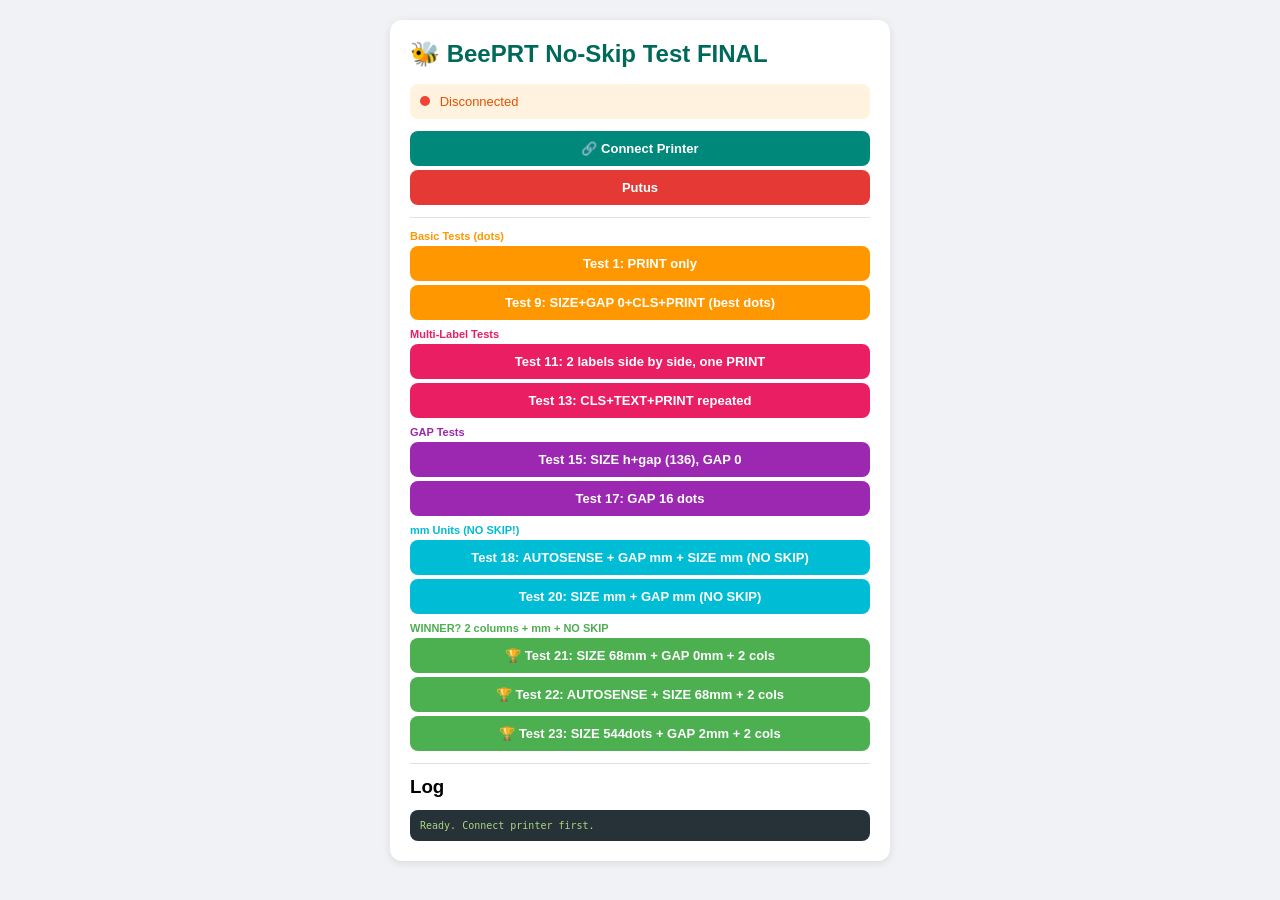
<file: labelprinter-mp234.html>
<!DOCTYPE html>
<html lang="id">
<head>
  <meta charset="UTF-8">
  <meta name="viewport" content="width=device-width, initial-scale=1.0">
  <title>BeePRT No-Skip Test FINAL v2</title>
  <style>
    * { box-sizing: border-box; margin: 0; padding: 0; font-family: 'Segoe UI', sans-serif; }
    body { background: #f0f2f5; padding: 20px; }
    .container { max-width: 500px; margin: 0 auto; background: #fff; border-radius: 12px; padding: 20px; box-shadow: 0 2px 8px rgba(0,0,0,0.1); }
    h2 { color: #00695c; margin-bottom: 16px; }
    .status { padding: 10px; border-radius: 8px; margin-bottom: 12px; font-size: 13px; }
    .connected { background: #e8f5e9; color: #2e7d32; }
    .disconnected { background: #fff3e0; color: #e65100; }
    .btn { padding: 10px; border: none; border-radius: 8px; cursor: pointer; font-size: 13px; font-weight: 600; margin: 4px 0; color: white; display: block; width: 100%; }
    .btn-primary { background: #00897b; }
    .btn-danger { background: #e53935; }
    .btn-test { background: #ff9800; }
    .btn-new { background: #e91e63; }
    .btn-gap { background: #9c27b0; }
    .btn-cal { background: #00bcd4; }
    .btn-win { background: #4caf50; }
    .led { display: inline-block; width: 10px; height: 10px; border-radius: 50%; margin-right: 6px; }
    .led-green { background: #4caf50; }
    .led-red { background: #f44336; }
    .log { background: #263238; color: #aed581; padding: 10px; border-radius: 8px; font-family: monospace; font-size: 10px; max-height: 300px; overflow-y: auto; margin-top: 12px; white-space: pre-wrap; }
    hr { margin: 12px 0; border: none; border-top: 1px solid #e0e0e0; }
    .section-title { font-size: 11px; font-weight: bold; margin-top: 8px; }
    .orange { color: #ff9800; }
    .pink { color: #e91e63; }
    .purple { color: #9c27b0; }
    .cyan { color: #00bcd4; }
    .green { color: #4caf50; }
  </style>
</head>
<body>
<div class="container">
  <h2>🐝 BeePRT No-Skip Test FINAL</h2>
  
  <div id="statusBox" class="status disconnected">
    <span id="statusLed" class="led led-red"></span>
    <span id="statusText">Disconnected</span>
  </div>
  
  <button class="btn btn-primary" onclick="connect()">🔗 Connect Printer</button>
  <button class="btn btn-danger" onclick="disconnect()">Putus</button>
  
  <hr>
  
  <p class="section-title orange">Basic Tests (dots)</p>
  <button class="btn btn-test" onclick="testBeePRT(1)">Test 1: PRINT only</button>
  <button class="btn btn-test" onclick="testBeePRT(9)">Test 9: SIZE+GAP 0+CLS+PRINT (best dots)</button>
  
  <p class="section-title pink">Multi-Label Tests</p>
  <button class="btn btn-new" onclick="testBeePRT(11)">Test 11: 2 labels side by side, one PRINT</button>
  <button class="btn btn-new" onclick="testBeePRT(13)">Test 13: CLS+TEXT+PRINT repeated</button>
  
  <p class="section-title purple">GAP Tests</p>
  <button class="btn btn-gap" onclick="testBeePRT(15)">Test 15: SIZE h+gap (136), GAP 0</button>
  <button class="btn btn-gap" onclick="testBeePRT(17)">Test 17: GAP 16 dots</button>
  
  <p class="section-title cyan">mm Units (NO SKIP!)</p>
  <button class="btn btn-cal" onclick="testBeePRT(18)">Test 18: AUTOSENSE + GAP mm + SIZE mm (NO SKIP)</button>
  <button class="btn btn-cal" onclick="testBeePRT(20)">Test 20: SIZE mm + GAP mm (NO SKIP)</button>
  
  <p class="section-title green">WINNER? 2 columns + mm + NO SKIP</p>
  <button class="btn btn-win" onclick="testBeePRT(21)">🏆 Test 21: SIZE 68mm + GAP 0mm + 2 cols</button>
  <button class="btn btn-win" onclick="testBeePRT(22)">🏆 Test 22: AUTOSENSE + SIZE 68mm + 2 cols</button>
  <button class="btn btn-win" onclick="testBeePRT(23)">🏆 Test 23: SIZE 544dots + GAP 2mm + 2 cols</button>
  
  <hr>
  <h3>Log</h3>
  <div class="log" id="logBox">Ready. Connect printer first.</div>
</div>

<script>
var device = null;
var characteristic = null;

function log(msg) {
  var box = document.getElementById('logBox');
  var time = new Date().toLocaleTimeString('id-ID');
  box.innerHTML += '[' + time + '] ' + msg + '\n';
  box.scrollTop = box.scrollHeight;
}

async function connect() {
  try {
    device = await navigator.bluetooth.requestDevice({
      acceptAllDevices: true,
      optionalServices: [
        '000018f0-0000-1000-8000-00805f9b34fb',
        '00001101-0000-1000-8000-00805f9b34fb',
        '49535343-fe7d-4ae5-8fa9-9fafd205e455',
        'e7810a71-73ae-499d-8c15-faa9aef0c3f2',
        '0000ff00-0000-1000-8000-00805f9b34fb'
      ]
    });
    log('Device: ' + device.name);
    var server = await device.gatt.connect();
    var services = await server.getPrimaryServices();
    for (var i = 0; i < services.length; i++) {
      try {
        var chars = await services[i].getCharacteristics();
        for (var j = 0; j < chars.length; j++) {
          if (chars[j].properties.write || chars[j].properties.writeWithoutResponse) {
            characteristic = chars[j];
          }
        }
      } catch(e) {}
    }
    if (characteristic) {
      document.getElementById('statusBox').className = 'status connected';
      document.getElementById('statusLed').className = 'led led-green';
      document.getElementById('statusText').textContent = 'Connected: ' + device.name;
      log('READY!');
    }
  } catch(e) { log('ERROR: ' + e.message); }
}

function disconnect() {
  if (device && device.gatt.connected) device.gatt.disconnect();
  device = null; characteristic = null;
  document.getElementById('statusBox').className = 'status disconnected';
  document.getElementById('statusLed').className = 'led led-red';
  document.getElementById('statusText').textContent = 'Disconnected';
  log('Disconnected');
}

function sleep(ms) { return new Promise(function(r) { setTimeout(r, ms); }); }

async function sendCmd(cmd, label) {
  var encoder = new TextEncoder();
  var data = encoder.encode(cmd);
  log(label + ': ' + data.byteLength + ' bytes');
  for (var i = 0; i < data.byteLength; i += 20) {
    var chunk = data.slice(i, Math.min(i + 20, data.byteLength));
    try { await characteristic.writeValueWithoutResponse(chunk); }
    catch(e) { await characteristic.writeValue(chunk); }
    await sleep(80);
  }
}

async function testBeePRT(testNum) {
  if (!device || !characteristic) { alert('Connect first!'); return; }
  
  var desc = '';
  var cmd = '';
  
  if (testNum === 1) {
    desc = 'PRINT only';
    cmd = 'TEXT 10,10,"3",0,1,1,"T1"\r\nBARCODE 10,40,"128",30,1,0,1,1,"111"\r\nPRINT 1\r\n';
  }
  else if (testNum === 9) {
    desc = 'SIZE+GAP 0+CLS+PRINT';
    cmd = 'SIZE 264,120\r\nGAP 0,0\r\nCLS\r\nTEXT 10,10,"3",0,1,1,"T9"\r\nBARCODE 10,40,"128",30,1,0,1,1,"999"\r\nPRINT 1\r\n';
  }
  else if (testNum === 11) {
    desc = '2 labels side by side (544 dots)';
    cmd = 'SIZE 544,120\r\nGAP 0,0\r\nCLS\r\n';
    cmd += 'TEXT 10,10,"3",0,1,1,"L11-A"\r\nBARCODE 10,40,"128",30,1,0,1,1,"111"\r\n';
    cmd += 'TEXT 290,10,"3",0,1,1,"L11-B"\r\nBARCODE 290,40,"128",30,1,0,1,1,"222"\r\n';
    cmd += 'PRINT 1\r\n';
  }
  else if (testNum === 13) {
    desc = 'CLS+TEXT+PRINT x2';
    cmd = 'SIZE 264,120\r\nGAP 0,0\r\nCLS\r\nTEXT 10,10,"3",0,1,1,"T13-A"\r\nBARCODE 10,40,"128",30,1,0,1,1,"131"\r\nPRINT 1\r\n';
    cmd += 'CLS\r\nTEXT 10,10,"3",0,1,1,"T13-B"\r\nBARCODE 10,40,"128",30,1,0,1,1,"132"\r\nPRINT 1\r\n';
  }
  else if (testNum === 15) {
    desc = 'SIZE h+gap (136), GAP 0';
    cmd = 'SIZE 264,136\r\nGAP 0,0\r\nCLS\r\nTEXT 10,10,"3",0,1,1,"T15"\r\nBARCODE 10,40,"128",30,1,0,1,1,"1515"\r\nPRINT 1\r\n';
  }
  else if (testNum === 17) {
    desc = 'GAP 16 dots';
    cmd = 'SIZE 264,120\r\nGAP 16,0\r\nCLS\r\nTEXT 10,10,"3",0,1,1,"T17"\r\nBARCODE 10,40,"128",30,1,0,1,1,"1717"\r\nPRINT 1\r\n';
  }
  else if (testNum === 18) {
    desc = 'AUTOSENSE + GAP mm + SIZE mm';
    cmd = '\x1B\x40\r\nAUTOSENSE\r\n';
    cmd += 'GAP 2 mm,0\r\n';
    cmd += 'SIZE 33 mm,15 mm\r\n';
    cmd += 'CLS\r\n';
    cmd += 'TEXT 10,10,"3",0,1,1,"T18"\r\nBARCODE 10,40,"128",30,1,0,1,1,"1818"\r\n';
    cmd += 'PRINT 1\r\n';
  }
  else if (testNum === 20) {
    desc = 'SIZE mm + GAP mm (NO SKIP)';
    cmd = 'SIZE 33 mm,15 mm\r\nGAP 2 mm,0\r\nCLS\r\n';
    cmd += 'TEXT 10,10,"3",0,1,1,"T20"\r\nBARCODE 10,40,"128",30,1,0,1,1,"2020"\r\n';
    cmd += 'PRINT 1\r\n';
  }
  else if (testNum === 21) {
    desc = 'SIZE 68mm + GAP 0mm + 2 cols';
    cmd = 'SIZE 68 mm,15 mm\r\nGAP 0 mm,0\r\nCLS\r\n';
    cmd += 'TEXT 5,10,"3",0,1,1,"T21-A"\r\nBARCODE 5,40,"128",30,1,0,1,1,"211"\r\n';
    cmd += 'TEXT 290,10,"3",0,1,1,"T21-B"\r\nBARCODE 290,40,"128",30,1,0,1,1,"212"\r\n';
    cmd += 'PRINT 1\r\n';
  }
  else if (testNum === 22) {
    desc = 'AUTOSENSE + SIZE 68mm + 2 cols';
    cmd = '\x1B\x40\r\nAUTOSENSE\r\n';
    cmd += 'SIZE 68 mm,15 mm\r\nGAP 0 mm,0\r\nCLS\r\n';
    cmd += 'TEXT 5,10,"3",0,1,1,"T22-A"\r\nBARCODE 5,40,"128",30,1,0,1,1,"221"\r\n';
    cmd += 'TEXT 290,10,"3",0,1,1,"T22-B"\r\nBARCODE 290,40,"128",30,1,0,1,1,"222"\r\n';
    cmd += 'PRINT 1\r\n';
  }
  else if (testNum === 23) {
    desc = 'SIZE 544dots + GAP 2mm + 2 cols';
    cmd = 'SIZE 544,120\r\nGAP 2 mm,0\r\nCLS\r\n';
    cmd += 'TEXT 5,10,"3",0,1,1,"T23-A"\r\nBARCODE 5,40,"128",30,1,0,1,1,"231"\r\n';
    cmd += 'TEXT 290,10,"3",0,1,1,"T23-B"\r\nBARCODE 290,40,"128",30,1,0,1,1,"232"\r\n';
    cmd += 'PRINT 1\r\n';
  }
  
  log('--- Test ' + testNum + ': ' + desc + ' ---');
  
  await sendCmd(cmd, 'Copy 1');
  log('Waiting 2s...');
  await sleep(2000);
  await sendCmd(cmd, 'Copy 2');
  
  log('DONE Test ' + testNum + ' | Prints? Skips? Columns?');
}
</script>
</body>
</html>
</file>
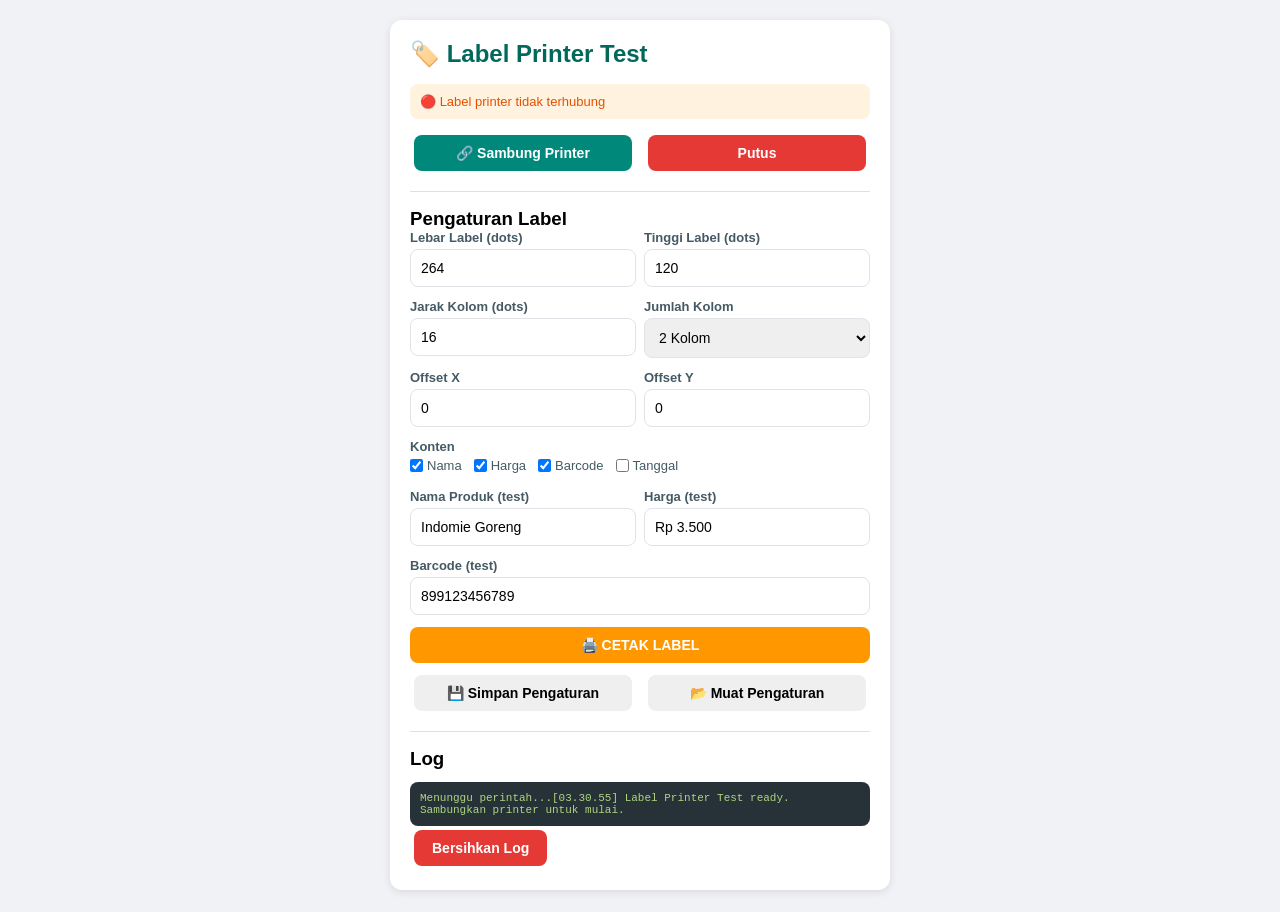
<file: labelprinter.html>
<!DOCTYPE html>
<html lang="id">
<head>
  <meta charset="UTF-8">
  <meta name="viewport" content="width=device-width, initial-scale=1.0">
  <title>Label Printer Test - POS</title>
  <style>
    * { box-sizing: border-box; margin: 0; padding: 0; font-family: 'Segoe UI', sans-serif; }
    body { background: #f0f2f5; padding: 20px; min-height: 100vh; }
    .container { max-width: 500px; margin: 0 auto; background: #fff; border-radius: 12px; padding: 20px; box-shadow: 0 2px 8px rgba(0,0,0,0.1); }
    h2 { color: #00695c; margin-bottom: 16px; }
    .status { padding: 10px; border-radius: 8px; margin-bottom: 12px; font-size: 13px; }
    .status.connected { background: #e8f5e9; color: #2e7d32; }
    .status.disconnected { background: #fff3e0; color: #e65100; }
    .form-group { margin-bottom: 12px; }
    label { display: block; font-size: 13px; font-weight: 600; color: #455a64; margin-bottom: 4px; }
    input, select { width: 100%; padding: 10px; border: 1.5px solid #e0e4e8; border-radius: 8px; font-size: 14px; }
    input:focus, select:focus { outline: none; border-color: #00897b; }
    .btn { padding: 10px 18px; border: none; border-radius: 8px; cursor: pointer; font-size: 14px; font-weight: 600; margin: 4px; }
    .btn-primary { background: #00897b; color: white; }
    .btn-warning { background: #ff9800; color: white; }
    .btn-danger { background: #e53935; color: white; }
    .btn-info { background: #2196f3; color: white; }
    .btn-block { width: 100%; display: block; margin: 8px 0; }
    .row { display: flex; gap: 8px; }
    .row > * { flex: 1; }
    .led { display: inline-block; width: 10px; height: 10px; border-radius: 50%; margin-right: 6px; }
    .led-green { background: #4caf50; }
    .led-red { background: #f44336; }
    small { color: #666; font-size: 11px; }
    hr { margin: 16px 0; border: none; border-top: 1px solid #e0e0e0; }
    .log { background: #263238; color: #aed581; padding: 10px; border-radius: 8px; font-family: monospace; font-size: 11px; max-height: 200px; overflow-y: auto; margin-top: 12px; white-space: pre-wrap; }
    .checkbox-group { display: flex; gap: 12px; flex-wrap: wrap; }
    .checkbox-group label { font-weight: normal; display: flex; align-items: center; gap: 4px; }
    .checkbox-group input[type="checkbox"] { width: auto; }
  </style>
</head>
<body>
<div class="container">
  <h2>🏷️ Label Printer Test</h2>
  
  <div id="statusBox" class="status disconnected">
    <span id="statusIcon">🔴</span> <span id="statusText">Label printer tidak terhubung</span>
  </div>
  
  <div class="row">
    <button class="btn btn-primary" onclick="connectPrinter()">🔗 Sambung Printer</button>
    <button class="btn btn-danger" onclick="disconnectPrinter()">Putus</button>
  </div>
  
  <hr>
  
  <h3>Pengaturan Label</h3>
  
  <div class="row">
    <div class="form-group">
      <label>Lebar Label (dots)</label>
      <input type="number" id="labelW" value="264" min="50" max="600">
    </div>
    <div class="form-group">
      <label>Tinggi Label (dots)</label>
      <input type="number" id="labelH" value="120" min="30" max="300">
    </div>
  </div>
  
  <div class="row">
    <div class="form-group">
      <label>Jarak Kolom (dots)</label>
      <input type="number" id="labelGap" value="16" min="0" max="50">
    </div>
    <div class="form-group">
      <label>Jumlah Kolom</label>
      <select id="labelCols"><option value="1">1 Kolom</option><option value="2" selected>2 Kolom</option></select>
    </div>
  </div>
  
  <div class="row">
    <div class="form-group">
      <label>Offset X</label>
      <input type="number" id="offsetX" value="0" min="-200" max="300">
    </div>
    <div class="form-group">
      <label>Offset Y</label>
      <input type="number" id="offsetY" value="0" min="-200" max="300">
    </div>
  </div>
  
  <div class="form-group">
    <label>Konten</label>
    <div class="checkbox-group">
      <label><input type="checkbox" id="chkNama" checked> Nama</label>
      <label><input type="checkbox" id="chkHarga" checked> Harga</label>
      <label><input type="checkbox" id="chkBarcode" checked> Barcode</label>
      <label><input type="checkbox" id="chkDate"> Tanggal</label>
    </div>
  </div>
  
  <div class="row">
    <div class="form-group">
      <label>Nama Produk (test)</label>
      <input type="text" id="testNama" value="Indomie Goreng">
    </div>
    <div class="form-group">
      <label>Harga (test)</label>
      <input type="text" id="testHarga" value="Rp 3.500">
    </div>
  </div>
  
  <div class="form-group">
    <label>Barcode (test)</label>
    <input type="text" id="testBarcode" value="899123456789">
  </div>
  
  <button class="btn btn-warning btn-block" onclick="printLabel()">🖨️ CETAK LABEL</button>
  
  <div class="row">
    <button class="btn btn-sm" onclick="saveSettings()">💾 Simpan Pengaturan</button>
    <button class="btn btn-sm" onclick="loadSettings()">📂 Muat Pengaturan</button>
  </div>
  
  <hr>
  
  <h3>Log</h3>
  <div class="log" id="logBox">Menunggu perintah...</div>
  <button class="btn btn-sm btn-danger" onclick="document.getElementById('logBox').innerHTML = ''">Bersihkan Log</button>
</div>

<script>
// ===================== LABEL PRINTER TEST =====================
var printer = null;
var charac = null;

function log(msg) {
  var box = document.getElementById('logBox');
  var time = new Date().toLocaleTimeString('id-ID');
  box.innerHTML += '[' + time + '] ' + msg + '\n';
  box.scrollTop = box.scrollHeight;
}

async function connectPrinter() {
  try {
    log('Mencari printer Bluetooth...');
    
    printer = await navigator.bluetooth.requestDevice({
      acceptAllDevices: true,
      optionalServices: [
        '000018f0-0000-1000-8000-00805f9b34fb',
        '00001101-0000-1000-8000-00805f9b34fb',
        '49535343-fe7d-4ae5-8fa9-9fafd205e455',
        'e7810a71-73ae-499d-8c15-faa9aef0c3f2',
        '0000ff00-0000-1000-8000-00805f9b34fb'
      ]
    });
    
    log('Device: ' + printer.name + ' (' + printer.id + ')');
    
    var server = await printer.gatt.connect();
    log('GATT connected');
    
    var services = await server.getPrimaryServices();
    log('Found ' + services.length + ' services');
    
    for (var i = 0; i < services.length; i++) {
      log('Service: ' + services[i].uuid);
      try {
        var chars = await services[i].getCharacteristics();
        for (var j = 0; j < chars.length; j++) {
          log('  Char: ' + chars[j].uuid + ' write=' + chars[j].properties.write + ' woResp=' + chars[j].properties.writeWithoutResponse);
          if (chars[j].properties.write || chars[j].properties.writeWithoutResponse) {
            charac = chars[j];
            log('  >>> USING THIS CHARACTERISTIC');
          }
        }
      } catch(e) {
        log('  Error: ' + e.message);
      }
    }
    
    if (charac) {
      document.getElementById('statusBox').className = 'status connected';
      document.getElementById('statusIcon').textContent = '🟢';
      document.getElementById('statusText').textContent = 'Label printer terhubung!';
      log('SUCCESS: Printer siap digunakan!');
    } else {
      log('ERROR: Tidak ada characteristic writable ditemukan');
      alert('Tidak dapat menemukan characteristic untuk menulis.');
    }
    
  } catch(e) {
    log('ERROR: ' + e.name + ' - ' + e.message);
    if (e.name === 'NotFoundError') {
      alert('Printer tidak ditemukan. Pastikan menyala dan dalam mode pairing.');
    } else if (e.name === 'SecurityError') {
      alert('Izin Bluetooth ditolak. Cek permission Chrome.');
    } else {
      alert('Gagal: ' + e.message);
    }
  }
}

function disconnectPrinter() {
  if (printer && printer.gatt.connected) {
    printer.gatt.disconnect();
    log('Printer diputus');
  }
  printer = null;
  charac = null;
  document.getElementById('statusBox').className = 'status disconnected';
  document.getElementById('statusIcon').textContent = '🔴';
  document.getElementById('statusText').textContent = 'Label printer tidak terhubung';
}

async function printLabel() {
  if (!printer || !charac) {
    alert('Sambungkan printer dulu!');
    return;
  }
  
  var w = parseInt(document.getElementById('labelW').value) || 264;
  var h = parseInt(document.getElementById('labelH').value) || 120;
  var gap = parseInt(document.getElementById('labelGap').value) || 16;
  var cols = parseInt(document.getElementById('labelCols').value) || 2;
  var ox = parseInt(document.getElementById('offsetX').value) || 0;
  var oy = parseInt(document.getElementById('offsetY').value) || 0;
  
  var showNama = document.getElementById('chkNama').checked;
  var showHarga = document.getElementById('chkHarga').checked;
  var showBarcode = document.getElementById('chkBarcode').checked;
  var showDate = document.getElementById('chkDate').checked;
  
  var nama = document.getElementById('testNama').value.substring(0, 20);
  var harga = document.getElementById('testHarga').value;
  var barcode = document.getElementById('testBarcode').value;
  var tgl = new Date().toLocaleDateString('id-ID', { day:'numeric', month:'short', year:'numeric' });
  
  var totalW = cols === 2 ? (w * 2 + gap) : w;
  
  try {
    var cmd = '';
    cmd += 'SIZE ' + totalW + ',' + h + '\r\n';
    cmd += 'GAP 0,0\r\n';
    cmd += 'CLS\r\n';
    
    log('Printing: ' + totalW + 'x' + h + ' dots, ' + cols + ' cols, offset(' + ox + ',' + oy + ')');
    
    for (var col = 0; col < cols; col++) {
      var x = (col * (w + gap)) + 10 + ox;
      var y = 10 + oy;
      
      if (showNama) {
        cmd += 'TEXT ' + x + ',' + y + ',"1",0,1,1,"' + nama + '"\r\n';
        y += 25;
      }
      if (showHarga) {
        cmd += 'TEXT ' + x + ',' + y + ',"1",0,1.5,1.5,"' + harga + '"\r\n';
        y += 30;
      }
      if (showBarcode) {
        cmd += 'BARCODE ' + x + ',' + y + ',"128",30,1,0,1,1,"' + barcode + '"\r\n';
        y += 35;
      }
      if (showDate) {
        cmd += 'TEXT ' + x + ',' + y + ',"1",0,1,1,"' + tgl + '"\r\n';
      }
    }
    
    cmd += 'PRINT 1\r\n';
    
    log('Sending ' + cmd.length + ' chars...');
    
    var encoder = new TextEncoder();
    var data = encoder.encode(cmd);
    
    for (var i = 0; i < data.byteLength; i += 20) {
      var end = Math.min(i + 20, data.byteLength);
      var chunk = data.slice(i, end);
      await charac.writeValue(chunk);
      await sleep(80);
    }
    
    log('SUCCESS: Label printed!');
    alert('Label dicetak!');
    
  } catch(e) {
    log('ERROR: ' + e.message);
    alert('Gagal cetak: ' + e.message);
  }
}

function saveSettings() {
  var s = {
    w: document.getElementById('labelW').value,
    h: document.getElementById('labelH').value,
    gap: document.getElementById('labelGap').value,
    cols: document.getElementById('labelCols').value,
    ox: document.getElementById('offsetX').value,
    oy: document.getElementById('offsetY').value,
    nama: document.getElementById('chkNama').checked,
    harga: document.getElementById('chkHarga').checked,
    barcode: document.getElementById('chkBarcode').checked,
    date: document.getElementById('chkDate').checked,
    testNama: document.getElementById('testNama').value,
    testHarga: document.getElementById('testHarga').value,
    testBarcode: document.getElementById('testBarcode').value
  };
  localStorage.setItem('labelTestSettings', JSON.stringify(s));
  log('Settings saved!');
  alert('Pengaturan disimpan!');
}

function loadSettings() {
  var saved = localStorage.getItem('labelTestSettings');
  if (saved) {
    var s = JSON.parse(saved);
    document.getElementById('labelW').value = s.w || 264;
    document.getElementById('labelH').value = s.h || 120;
    document.getElementById('labelGap').value = s.gap || 16;
    document.getElementById('labelCols').value = s.cols || 2;
    document.getElementById('offsetX').value = s.ox || 0;
    document.getElementById('offsetY').value = s.oy || 0;
    document.getElementById('chkNama').checked = s.nama !== false;
    document.getElementById('chkHarga').checked = s.harga !== false;
    document.getElementById('chkBarcode').checked = s.barcode !== false;
    document.getElementById('chkDate').checked = s.date === true;
    document.getElementById('testNama').value = s.testNama || '';
    document.getElementById('testHarga').value = s.testHarga || '';
    document.getElementById('testBarcode').value = s.testBarcode || '';
    log('Settings loaded!');
  }
}

function sleep(ms) {
  return new Promise(function(resolve) { setTimeout(resolve, ms); });
}

// Load saved settings on start
loadSettings();
log('Label Printer Test ready. Sambungkan printer untuk mulai.');
</script>
</body>
</html>
</file>
